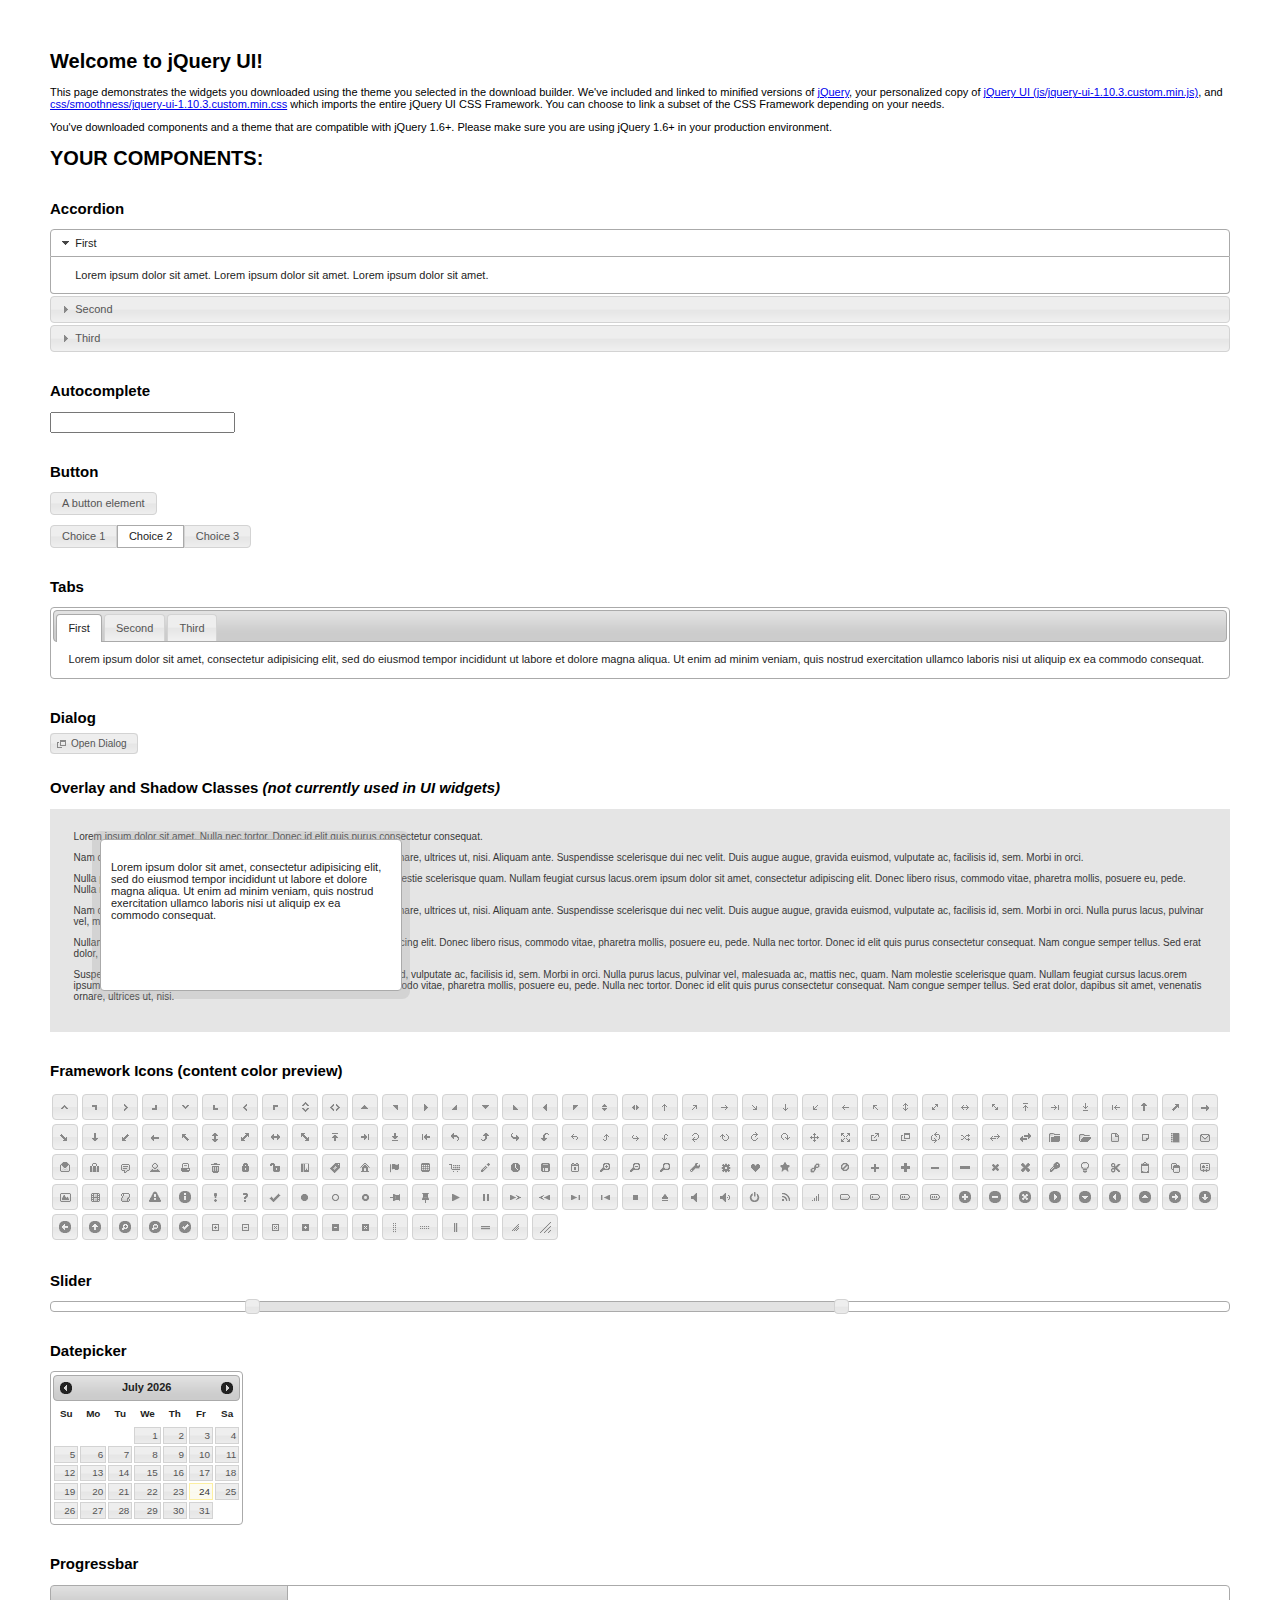
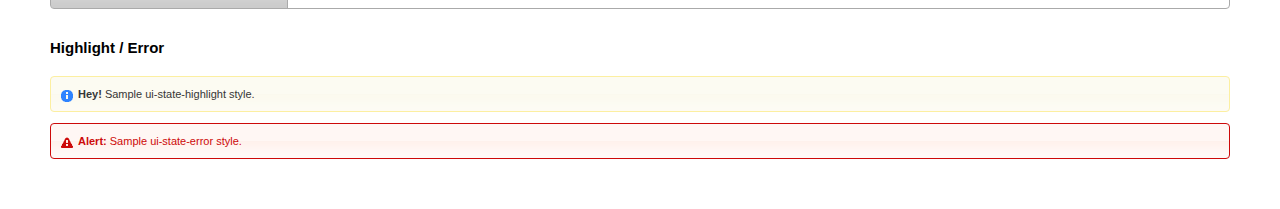
<file: WebContent/assets/jquery-ui-1.10.3/index.html>
<!doctype html>
<html lang="us">
<head>
	<meta charset="utf-8">
	<title>jQuery UI Example Page</title>
	<link href="css/smoothness/jquery-ui-1.10.3.custom.css" rel="stylesheet">
	<script src="js/jquery-1.9.1.js"></script>
	<script src="js/jquery-ui-1.10.3.custom.js"></script>
	<script>
	$(function() {
		
		$( "#accordion" ).accordion();
		

		
		var availableTags = [
			"ActionScript",
			"AppleScript",
			"Asp",
			"BASIC",
			"C",
			"C++",
			"Clojure",
			"COBOL",
			"ColdFusion",
			"Erlang",
			"Fortran",
			"Groovy",
			"Haskell",
			"Java",
			"JavaScript",
			"Lisp",
			"Perl",
			"PHP",
			"Python",
			"Ruby",
			"Scala",
			"Scheme"
		];
		$( "#autocomplete" ).autocomplete({
			source: availableTags
		});
		

		
		$( "#button" ).button();
		$( "#radioset" ).buttonset();
		

		
		$( "#tabs" ).tabs();
		

		
		$( "#dialog" ).dialog({
			autoOpen: false,
			width: 400,
			buttons: [
				{
					text: "Ok",
					click: function() {
						$( this ).dialog( "close" );
					}
				},
				{
					text: "Cancel",
					click: function() {
						$( this ).dialog( "close" );
					}
				}
			]
		});

		// Link to open the dialog
		$( "#dialog-link" ).click(function( event ) {
			$( "#dialog" ).dialog( "open" );
			event.preventDefault();
		});
		

		
		$( "#datepicker" ).datepicker({
			inline: true
		});
		

		
		$( "#slider" ).slider({
			range: true,
			values: [ 17, 67 ]
		});
		

		
		$( "#progressbar" ).progressbar({
			value: 20
		});
		

		// Hover states on the static widgets
		$( "#dialog-link, #icons li" ).hover(
			function() {
				$( this ).addClass( "ui-state-hover" );
			},
			function() {
				$( this ).removeClass( "ui-state-hover" );
			}
		);
	});
	</script>
	<style>
	body{
		font: 62.5% "Trebuchet MS", sans-serif;
		margin: 50px;
	}
	.demoHeaders {
		margin-top: 2em;
	}
	#dialog-link {
		padding: .4em 1em .4em 20px;
		text-decoration: none;
		position: relative;
	}
	#dialog-link span.ui-icon {
		margin: 0 5px 0 0;
		position: absolute;
		left: .2em;
		top: 50%;
		margin-top: -8px;
	}
	#icons {
		margin: 0;
		padding: 0;
	}
	#icons li {
		margin: 2px;
		position: relative;
		padding: 4px 0;
		cursor: pointer;
		float: left;
		list-style: none;
	}
	#icons span.ui-icon {
		float: left;
		margin: 0 4px;
	}
	.fakewindowcontain .ui-widget-overlay {
		position: absolute;
	}
	</style>
</head>
<body>

<h1>Welcome to jQuery UI!</h1>

<div class="ui-widget">
	<p>This page demonstrates the widgets you downloaded using the theme you selected in the download builder. We've included and linked to minified versions of <a href="js/jquery-1.9.1.js">jQuery</a>, your personalized copy of <a href="js/jquery-ui-1.10.3.custom.min.js">jQuery UI (js/jquery-ui-1.10.3.custom.min.js)</a>, and <a href="css/smoothness/jquery-ui-1.10.3.custom.min.css">css/smoothness/jquery-ui-1.10.3.custom.min.css</a> which imports the entire jQuery UI CSS Framework. You can choose to link a subset of the CSS Framework depending on your needs. </p>
	<p>You've downloaded components and a theme that are compatible with jQuery 1.6+. Please make sure you are using jQuery 1.6+ in your production environment.</p>
</div>

<h1>YOUR COMPONENTS:</h1>


<!-- Accordion -->
<h2 class="demoHeaders">Accordion</h2>
<div id="accordion">
	<h3>First</h3>
	<div>Lorem ipsum dolor sit amet. Lorem ipsum dolor sit amet. Lorem ipsum dolor sit amet.</div>
	<h3>Second</h3>
	<div>Phasellus mattis tincidunt nibh.</div>
	<h3>Third</h3>
	<div>Nam dui erat, auctor a, dignissim quis.</div>
</div>



<!-- Autocomplete -->
<h2 class="demoHeaders">Autocomplete</h2>
<div>
	<input id="autocomplete" title="type &quot;a&quot;">
</div>



<!-- Button -->
<h2 class="demoHeaders">Button</h2>
<button id="button">A button element</button>
<form style="margin-top: 1em;">
	<div id="radioset">
		<input type="radio" id="radio1" name="radio"><label for="radio1">Choice 1</label>
		<input type="radio" id="radio2" name="radio" checked="checked"><label for="radio2">Choice 2</label>
		<input type="radio" id="radio3" name="radio"><label for="radio3">Choice 3</label>
	</div>
</form>



<!-- Tabs -->
<h2 class="demoHeaders">Tabs</h2>
<div id="tabs">
	<ul>
		<li><a href="#tabs-1">First</a></li>
		<li><a href="#tabs-2">Second</a></li>
		<li><a href="#tabs-3">Third</a></li>
	</ul>
	<div id="tabs-1">Lorem ipsum dolor sit amet, consectetur adipisicing elit, sed do eiusmod tempor incididunt ut labore et dolore magna aliqua. Ut enim ad minim veniam, quis nostrud exercitation ullamco laboris nisi ut aliquip ex ea commodo consequat.</div>
	<div id="tabs-2">Phasellus mattis tincidunt nibh. Cras orci urna, blandit id, pretium vel, aliquet ornare, felis. Maecenas scelerisque sem non nisl. Fusce sed lorem in enim dictum bibendum.</div>
	<div id="tabs-3">Nam dui erat, auctor a, dignissim quis, sollicitudin eu, felis. Pellentesque nisi urna, interdum eget, sagittis et, consequat vestibulum, lacus. Mauris porttitor ullamcorper augue.</div>
</div>



<!-- Dialog NOTE: Dialog is not generated by UI in this demo so it can be visually styled in themeroller-->
<h2 class="demoHeaders">Dialog</h2>
<p><a href="#" id="dialog-link" class="ui-state-default ui-corner-all"><span class="ui-icon ui-icon-newwin"></span>Open Dialog</a></p>

<h2 class="demoHeaders">Overlay and Shadow Classes <em>(not currently used in UI widgets)</em></h2>
<div style="position: relative; width: 96%; height: 200px; padding:1% 2%; overflow:hidden;" class="fakewindowcontain">
	<p>Lorem ipsum dolor sit amet,  Nulla nec tortor. Donec id elit quis purus consectetur consequat. </p><p>Nam congue semper tellus. Sed erat dolor, dapibus sit amet, venenatis ornare, ultrices ut, nisi. Aliquam ante. Suspendisse scelerisque dui nec velit. Duis augue augue, gravida euismod, vulputate ac, facilisis id, sem. Morbi in orci. </p><p>Nulla purus lacus, pulvinar vel, malesuada ac, mattis nec, quam. Nam molestie scelerisque quam. Nullam feugiat cursus lacus.orem ipsum dolor sit amet, consectetur adipiscing elit. Donec libero risus, commodo vitae, pharetra mollis, posuere eu, pede. Nulla nec tortor. Donec id elit quis purus consectetur consequat. </p><p>Nam congue semper tellus. Sed erat dolor, dapibus sit amet, venenatis ornare, ultrices ut, nisi. Aliquam ante. Suspendisse scelerisque dui nec velit. Duis augue augue, gravida euismod, vulputate ac, facilisis id, sem. Morbi in orci. Nulla purus lacus, pulvinar vel, malesuada ac, mattis nec, quam. Nam molestie scelerisque quam. </p><p>Nullam feugiat cursus lacus.orem ipsum dolor sit amet, consectetur adipiscing elit. Donec libero risus, commodo vitae, pharetra mollis, posuere eu, pede. Nulla nec tortor. Donec id elit quis purus consectetur consequat. Nam congue semper tellus. Sed erat dolor, dapibus sit amet, venenatis ornare, ultrices ut, nisi. Aliquam ante. </p><p>Suspendisse scelerisque dui nec velit. Duis augue augue, gravida euismod, vulputate ac, facilisis id, sem. Morbi in orci. Nulla purus lacus, pulvinar vel, malesuada ac, mattis nec, quam. Nam molestie scelerisque quam. Nullam feugiat cursus lacus.orem ipsum dolor sit amet, consectetur adipiscing elit. Donec libero risus, commodo vitae, pharetra mollis, posuere eu, pede. Nulla nec tortor. Donec id elit quis purus consectetur consequat. Nam congue semper tellus. Sed erat dolor, dapibus sit amet, venenatis ornare, ultrices ut, nisi. </p>

	<!-- ui-dialog -->
	<div class="ui-overlay"><div class="ui-widget-overlay"></div><div class="ui-widget-shadow ui-corner-all" style="width: 302px; height: 152px; position: absolute; left: 50px; top: 30px;"></div></div>
	<div style="position: absolute; width: 280px; height: 130px;left: 50px; top: 30px; padding: 10px;" class="ui-widget ui-widget-content ui-corner-all">
		<div class="ui-dialog-content ui-widget-content" style="background: none; border: 0;">
			<p>Lorem ipsum dolor sit amet, consectetur adipisicing elit, sed do eiusmod tempor incididunt ut labore et dolore magna aliqua. Ut enim ad minim veniam, quis nostrud exercitation ullamco laboris nisi ut aliquip ex ea commodo consequat.</p>
		</div>
	</div>

</div>

<!-- ui-dialog -->
<div id="dialog" title="Dialog Title">
	<p>Lorem ipsum dolor sit amet, consectetur adipisicing elit, sed do eiusmod tempor incididunt ut labore et dolore magna aliqua. Ut enim ad minim veniam, quis nostrud exercitation ullamco laboris nisi ut aliquip ex ea commodo consequat.</p>
</div>



<h2 class="demoHeaders">Framework Icons (content color preview)</h2>
<ul id="icons" class="ui-widget ui-helper-clearfix">
	<li class="ui-state-default ui-corner-all" title=".ui-icon-carat-1-n"><span class="ui-icon ui-icon-carat-1-n"></span></li>
	<li class="ui-state-default ui-corner-all" title=".ui-icon-carat-1-ne"><span class="ui-icon ui-icon-carat-1-ne"></span></li>
	<li class="ui-state-default ui-corner-all" title=".ui-icon-carat-1-e"><span class="ui-icon ui-icon-carat-1-e"></span></li>
	<li class="ui-state-default ui-corner-all" title=".ui-icon-carat-1-se"><span class="ui-icon ui-icon-carat-1-se"></span></li>
	<li class="ui-state-default ui-corner-all" title=".ui-icon-carat-1-s"><span class="ui-icon ui-icon-carat-1-s"></span></li>
	<li class="ui-state-default ui-corner-all" title=".ui-icon-carat-1-sw"><span class="ui-icon ui-icon-carat-1-sw"></span></li>
	<li class="ui-state-default ui-corner-all" title=".ui-icon-carat-1-w"><span class="ui-icon ui-icon-carat-1-w"></span></li>
	<li class="ui-state-default ui-corner-all" title=".ui-icon-carat-1-nw"><span class="ui-icon ui-icon-carat-1-nw"></span></li>
	<li class="ui-state-default ui-corner-all" title=".ui-icon-carat-2-n-s"><span class="ui-icon ui-icon-carat-2-n-s"></span></li>
	<li class="ui-state-default ui-corner-all" title=".ui-icon-carat-2-e-w"><span class="ui-icon ui-icon-carat-2-e-w"></span></li>
	<li class="ui-state-default ui-corner-all" title=".ui-icon-triangle-1-n"><span class="ui-icon ui-icon-triangle-1-n"></span></li>
	<li class="ui-state-default ui-corner-all" title=".ui-icon-triangle-1-ne"><span class="ui-icon ui-icon-triangle-1-ne"></span></li>
	<li class="ui-state-default ui-corner-all" title=".ui-icon-triangle-1-e"><span class="ui-icon ui-icon-triangle-1-e"></span></li>
	<li class="ui-state-default ui-corner-all" title=".ui-icon-triangle-1-se"><span class="ui-icon ui-icon-triangle-1-se"></span></li>
	<li class="ui-state-default ui-corner-all" title=".ui-icon-triangle-1-s"><span class="ui-icon ui-icon-triangle-1-s"></span></li>
	<li class="ui-state-default ui-corner-all" title=".ui-icon-triangle-1-sw"><span class="ui-icon ui-icon-triangle-1-sw"></span></li>
	<li class="ui-state-default ui-corner-all" title=".ui-icon-triangle-1-w"><span class="ui-icon ui-icon-triangle-1-w"></span></li>
	<li class="ui-state-default ui-corner-all" title=".ui-icon-triangle-1-nw"><span class="ui-icon ui-icon-triangle-1-nw"></span></li>
	<li class="ui-state-default ui-corner-all" title=".ui-icon-triangle-2-n-s"><span class="ui-icon ui-icon-triangle-2-n-s"></span></li>
	<li class="ui-state-default ui-corner-all" title=".ui-icon-triangle-2-e-w"><span class="ui-icon ui-icon-triangle-2-e-w"></span></li>
	<li class="ui-state-default ui-corner-all" title=".ui-icon-arrow-1-n"><span class="ui-icon ui-icon-arrow-1-n"></span></li>
	<li class="ui-state-default ui-corner-all" title=".ui-icon-arrow-1-ne"><span class="ui-icon ui-icon-arrow-1-ne"></span></li>
	<li class="ui-state-default ui-corner-all" title=".ui-icon-arrow-1-e"><span class="ui-icon ui-icon-arrow-1-e"></span></li>
	<li class="ui-state-default ui-corner-all" title=".ui-icon-arrow-1-se"><span class="ui-icon ui-icon-arrow-1-se"></span></li>
	<li class="ui-state-default ui-corner-all" title=".ui-icon-arrow-1-s"><span class="ui-icon ui-icon-arrow-1-s"></span></li>
	<li class="ui-state-default ui-corner-all" title=".ui-icon-arrow-1-sw"><span class="ui-icon ui-icon-arrow-1-sw"></span></li>
	<li class="ui-state-default ui-corner-all" title=".ui-icon-arrow-1-w"><span class="ui-icon ui-icon-arrow-1-w"></span></li>
	<li class="ui-state-default ui-corner-all" title=".ui-icon-arrow-1-nw"><span class="ui-icon ui-icon-arrow-1-nw"></span></li>
	<li class="ui-state-default ui-corner-all" title=".ui-icon-arrow-2-n-s"><span class="ui-icon ui-icon-arrow-2-n-s"></span></li>
	<li class="ui-state-default ui-corner-all" title=".ui-icon-arrow-2-ne-sw"><span class="ui-icon ui-icon-arrow-2-ne-sw"></span></li>
	<li class="ui-state-default ui-corner-all" title=".ui-icon-arrow-2-e-w"><span class="ui-icon ui-icon-arrow-2-e-w"></span></li>
	<li class="ui-state-default ui-corner-all" title=".ui-icon-arrow-2-se-nw"><span class="ui-icon ui-icon-arrow-2-se-nw"></span></li>
	<li class="ui-state-default ui-corner-all" title=".ui-icon-arrowstop-1-n"><span class="ui-icon ui-icon-arrowstop-1-n"></span></li>
	<li class="ui-state-default ui-corner-all" title=".ui-icon-arrowstop-1-e"><span class="ui-icon ui-icon-arrowstop-1-e"></span></li>
	<li class="ui-state-default ui-corner-all" title=".ui-icon-arrowstop-1-s"><span class="ui-icon ui-icon-arrowstop-1-s"></span></li>
	<li class="ui-state-default ui-corner-all" title=".ui-icon-arrowstop-1-w"><span class="ui-icon ui-icon-arrowstop-1-w"></span></li>
	<li class="ui-state-default ui-corner-all" title=".ui-icon-arrowthick-1-n"><span class="ui-icon ui-icon-arrowthick-1-n"></span></li>
	<li class="ui-state-default ui-corner-all" title=".ui-icon-arrowthick-1-ne"><span class="ui-icon ui-icon-arrowthick-1-ne"></span></li>
	<li class="ui-state-default ui-corner-all" title=".ui-icon-arrowthick-1-e"><span class="ui-icon ui-icon-arrowthick-1-e"></span></li>
	<li class="ui-state-default ui-corner-all" title=".ui-icon-arrowthick-1-se"><span class="ui-icon ui-icon-arrowthick-1-se"></span></li>
	<li class="ui-state-default ui-corner-all" title=".ui-icon-arrowthick-1-s"><span class="ui-icon ui-icon-arrowthick-1-s"></span></li>
	<li class="ui-state-default ui-corner-all" title=".ui-icon-arrowthick-1-sw"><span class="ui-icon ui-icon-arrowthick-1-sw"></span></li>
	<li class="ui-state-default ui-corner-all" title=".ui-icon-arrowthick-1-w"><span class="ui-icon ui-icon-arrowthick-1-w"></span></li>
	<li class="ui-state-default ui-corner-all" title=".ui-icon-arrowthick-1-nw"><span class="ui-icon ui-icon-arrowthick-1-nw"></span></li>
	<li class="ui-state-default ui-corner-all" title=".ui-icon-arrowthick-2-n-s"><span class="ui-icon ui-icon-arrowthick-2-n-s"></span></li>
	<li class="ui-state-default ui-corner-all" title=".ui-icon-arrowthick-2-ne-sw"><span class="ui-icon ui-icon-arrowthick-2-ne-sw"></span></li>
	<li class="ui-state-default ui-corner-all" title=".ui-icon-arrowthick-2-e-w"><span class="ui-icon ui-icon-arrowthick-2-e-w"></span></li>
	<li class="ui-state-default ui-corner-all" title=".ui-icon-arrowthick-2-se-nw"><span class="ui-icon ui-icon-arrowthick-2-se-nw"></span></li>
	<li class="ui-state-default ui-corner-all" title=".ui-icon-arrowthickstop-1-n"><span class="ui-icon ui-icon-arrowthickstop-1-n"></span></li>
	<li class="ui-state-default ui-corner-all" title=".ui-icon-arrowthickstop-1-e"><span class="ui-icon ui-icon-arrowthickstop-1-e"></span></li>
	<li class="ui-state-default ui-corner-all" title=".ui-icon-arrowthickstop-1-s"><span class="ui-icon ui-icon-arrowthickstop-1-s"></span></li>
	<li class="ui-state-default ui-corner-all" title=".ui-icon-arrowthickstop-1-w"><span class="ui-icon ui-icon-arrowthickstop-1-w"></span></li>
	<li class="ui-state-default ui-corner-all" title=".ui-icon-arrowreturnthick-1-w"><span class="ui-icon ui-icon-arrowreturnthick-1-w"></span></li>
	<li class="ui-state-default ui-corner-all" title=".ui-icon-arrowreturnthick-1-n"><span class="ui-icon ui-icon-arrowreturnthick-1-n"></span></li>
	<li class="ui-state-default ui-corner-all" title=".ui-icon-arrowreturnthick-1-e"><span class="ui-icon ui-icon-arrowreturnthick-1-e"></span></li>
	<li class="ui-state-default ui-corner-all" title=".ui-icon-arrowreturnthick-1-s"><span class="ui-icon ui-icon-arrowreturnthick-1-s"></span></li>
	<li class="ui-state-default ui-corner-all" title=".ui-icon-arrowreturn-1-w"><span class="ui-icon ui-icon-arrowreturn-1-w"></span></li>
	<li class="ui-state-default ui-corner-all" title=".ui-icon-arrowreturn-1-n"><span class="ui-icon ui-icon-arrowreturn-1-n"></span></li>
	<li class="ui-state-default ui-corner-all" title=".ui-icon-arrowreturn-1-e"><span class="ui-icon ui-icon-arrowreturn-1-e"></span></li>
	<li class="ui-state-default ui-corner-all" title=".ui-icon-arrowreturn-1-s"><span class="ui-icon ui-icon-arrowreturn-1-s"></span></li>
	<li class="ui-state-default ui-corner-all" title=".ui-icon-arrowrefresh-1-w"><span class="ui-icon ui-icon-arrowrefresh-1-w"></span></li>
	<li class="ui-state-default ui-corner-all" title=".ui-icon-arrowrefresh-1-n"><span class="ui-icon ui-icon-arrowrefresh-1-n"></span></li>
	<li class="ui-state-default ui-corner-all" title=".ui-icon-arrowrefresh-1-e"><span class="ui-icon ui-icon-arrowrefresh-1-e"></span></li>
	<li class="ui-state-default ui-corner-all" title=".ui-icon-arrowrefresh-1-s"><span class="ui-icon ui-icon-arrowrefresh-1-s"></span></li>
	<li class="ui-state-default ui-corner-all" title=".ui-icon-arrow-4"><span class="ui-icon ui-icon-arrow-4"></span></li>
	<li class="ui-state-default ui-corner-all" title=".ui-icon-arrow-4-diag"><span class="ui-icon ui-icon-arrow-4-diag"></span></li>
	<li class="ui-state-default ui-corner-all" title=".ui-icon-extlink"><span class="ui-icon ui-icon-extlink"></span></li>
	<li class="ui-state-default ui-corner-all" title=".ui-icon-newwin"><span class="ui-icon ui-icon-newwin"></span></li>
	<li class="ui-state-default ui-corner-all" title=".ui-icon-refresh"><span class="ui-icon ui-icon-refresh"></span></li>
	<li class="ui-state-default ui-corner-all" title=".ui-icon-shuffle"><span class="ui-icon ui-icon-shuffle"></span></li>
	<li class="ui-state-default ui-corner-all" title=".ui-icon-transfer-e-w"><span class="ui-icon ui-icon-transfer-e-w"></span></li>
	<li class="ui-state-default ui-corner-all" title=".ui-icon-transferthick-e-w"><span class="ui-icon ui-icon-transferthick-e-w"></span></li>
	<li class="ui-state-default ui-corner-all" title=".ui-icon-folder-collapsed"><span class="ui-icon ui-icon-folder-collapsed"></span></li>
	<li class="ui-state-default ui-corner-all" title=".ui-icon-folder-open"><span class="ui-icon ui-icon-folder-open"></span></li>
	<li class="ui-state-default ui-corner-all" title=".ui-icon-document"><span class="ui-icon ui-icon-document"></span></li>
	<li class="ui-state-default ui-corner-all" title=".ui-icon-document-b"><span class="ui-icon ui-icon-document-b"></span></li>
	<li class="ui-state-default ui-corner-all" title=".ui-icon-note"><span class="ui-icon ui-icon-note"></span></li>
	<li class="ui-state-default ui-corner-all" title=".ui-icon-mail-closed"><span class="ui-icon ui-icon-mail-closed"></span></li>
	<li class="ui-state-default ui-corner-all" title=".ui-icon-mail-open"><span class="ui-icon ui-icon-mail-open"></span></li>
	<li class="ui-state-default ui-corner-all" title=".ui-icon-suitcase"><span class="ui-icon ui-icon-suitcase"></span></li>
	<li class="ui-state-default ui-corner-all" title=".ui-icon-comment"><span class="ui-icon ui-icon-comment"></span></li>
	<li class="ui-state-default ui-corner-all" title=".ui-icon-person"><span class="ui-icon ui-icon-person"></span></li>
	<li class="ui-state-default ui-corner-all" title=".ui-icon-print"><span class="ui-icon ui-icon-print"></span></li>
	<li class="ui-state-default ui-corner-all" title=".ui-icon-trash"><span class="ui-icon ui-icon-trash"></span></li>
	<li class="ui-state-default ui-corner-all" title=".ui-icon-locked"><span class="ui-icon ui-icon-locked"></span></li>
	<li class="ui-state-default ui-corner-all" title=".ui-icon-unlocked"><span class="ui-icon ui-icon-unlocked"></span></li>
	<li class="ui-state-default ui-corner-all" title=".ui-icon-bookmark"><span class="ui-icon ui-icon-bookmark"></span></li>
	<li class="ui-state-default ui-corner-all" title=".ui-icon-tag"><span class="ui-icon ui-icon-tag"></span></li>
	<li class="ui-state-default ui-corner-all" title=".ui-icon-home"><span class="ui-icon ui-icon-home"></span></li>
	<li class="ui-state-default ui-corner-all" title=".ui-icon-flag"><span class="ui-icon ui-icon-flag"></span></li>
	<li class="ui-state-default ui-corner-all" title=".ui-icon-calculator"><span class="ui-icon ui-icon-calculator"></span></li>
	<li class="ui-state-default ui-corner-all" title=".ui-icon-cart"><span class="ui-icon ui-icon-cart"></span></li>
	<li class="ui-state-default ui-corner-all" title=".ui-icon-pencil"><span class="ui-icon ui-icon-pencil"></span></li>
	<li class="ui-state-default ui-corner-all" title=".ui-icon-clock"><span class="ui-icon ui-icon-clock"></span></li>
	<li class="ui-state-default ui-corner-all" title=".ui-icon-disk"><span class="ui-icon ui-icon-disk"></span></li>
	<li class="ui-state-default ui-corner-all" title=".ui-icon-calendar"><span class="ui-icon ui-icon-calendar"></span></li>
	<li class="ui-state-default ui-corner-all" title=".ui-icon-zoomin"><span class="ui-icon ui-icon-zoomin"></span></li>
	<li class="ui-state-default ui-corner-all" title=".ui-icon-zoomout"><span class="ui-icon ui-icon-zoomout"></span></li>
	<li class="ui-state-default ui-corner-all" title=".ui-icon-search"><span class="ui-icon ui-icon-search"></span></li>
	<li class="ui-state-default ui-corner-all" title=".ui-icon-wrench"><span class="ui-icon ui-icon-wrench"></span></li>
	<li class="ui-state-default ui-corner-all" title=".ui-icon-gear"><span class="ui-icon ui-icon-gear"></span></li>
	<li class="ui-state-default ui-corner-all" title=".ui-icon-heart"><span class="ui-icon ui-icon-heart"></span></li>
	<li class="ui-state-default ui-corner-all" title=".ui-icon-star"><span class="ui-icon ui-icon-star"></span></li>
	<li class="ui-state-default ui-corner-all" title=".ui-icon-link"><span class="ui-icon ui-icon-link"></span></li>
	<li class="ui-state-default ui-corner-all" title=".ui-icon-cancel"><span class="ui-icon ui-icon-cancel"></span></li>
	<li class="ui-state-default ui-corner-all" title=".ui-icon-plus"><span class="ui-icon ui-icon-plus"></span></li>
	<li class="ui-state-default ui-corner-all" title=".ui-icon-plusthick"><span class="ui-icon ui-icon-plusthick"></span></li>
	<li class="ui-state-default ui-corner-all" title=".ui-icon-minus"><span class="ui-icon ui-icon-minus"></span></li>
	<li class="ui-state-default ui-corner-all" title=".ui-icon-minusthick"><span class="ui-icon ui-icon-minusthick"></span></li>
	<li class="ui-state-default ui-corner-all" title=".ui-icon-close"><span class="ui-icon ui-icon-close"></span></li>
	<li class="ui-state-default ui-corner-all" title=".ui-icon-closethick"><span class="ui-icon ui-icon-closethick"></span></li>
	<li class="ui-state-default ui-corner-all" title=".ui-icon-key"><span class="ui-icon ui-icon-key"></span></li>
	<li class="ui-state-default ui-corner-all" title=".ui-icon-lightbulb"><span class="ui-icon ui-icon-lightbulb"></span></li>
	<li class="ui-state-default ui-corner-all" title=".ui-icon-scissors"><span class="ui-icon ui-icon-scissors"></span></li>
	<li class="ui-state-default ui-corner-all" title=".ui-icon-clipboard"><span class="ui-icon ui-icon-clipboard"></span></li>
	<li class="ui-state-default ui-corner-all" title=".ui-icon-copy"><span class="ui-icon ui-icon-copy"></span></li>
	<li class="ui-state-default ui-corner-all" title=".ui-icon-contact"><span class="ui-icon ui-icon-contact"></span></li>
	<li class="ui-state-default ui-corner-all" title=".ui-icon-image"><span class="ui-icon ui-icon-image"></span></li>
	<li class="ui-state-default ui-corner-all" title=".ui-icon-video"><span class="ui-icon ui-icon-video"></span></li>
	<li class="ui-state-default ui-corner-all" title=".ui-icon-script"><span class="ui-icon ui-icon-script"></span></li>
	<li class="ui-state-default ui-corner-all" title=".ui-icon-alert"><span class="ui-icon ui-icon-alert"></span></li>
	<li class="ui-state-default ui-corner-all" title=".ui-icon-info"><span class="ui-icon ui-icon-info"></span></li>
	<li class="ui-state-default ui-corner-all" title=".ui-icon-notice"><span class="ui-icon ui-icon-notice"></span></li>
	<li class="ui-state-default ui-corner-all" title=".ui-icon-help"><span class="ui-icon ui-icon-help"></span></li>
	<li class="ui-state-default ui-corner-all" title=".ui-icon-check"><span class="ui-icon ui-icon-check"></span></li>
	<li class="ui-state-default ui-corner-all" title=".ui-icon-bullet"><span class="ui-icon ui-icon-bullet"></span></li>
	<li class="ui-state-default ui-corner-all" title=".ui-icon-radio-off"><span class="ui-icon ui-icon-radio-off"></span></li>
	<li class="ui-state-default ui-corner-all" title=".ui-icon-radio-on"><span class="ui-icon ui-icon-radio-on"></span></li>
	<li class="ui-state-default ui-corner-all" title=".ui-icon-pin-w"><span class="ui-icon ui-icon-pin-w"></span></li>
	<li class="ui-state-default ui-corner-all" title=".ui-icon-pin-s"><span class="ui-icon ui-icon-pin-s"></span></li>
	<li class="ui-state-default ui-corner-all" title=".ui-icon-play"><span class="ui-icon ui-icon-play"></span></li>
	<li class="ui-state-default ui-corner-all" title=".ui-icon-pause"><span class="ui-icon ui-icon-pause"></span></li>
	<li class="ui-state-default ui-corner-all" title=".ui-icon-seek-next"><span class="ui-icon ui-icon-seek-next"></span></li>
	<li class="ui-state-default ui-corner-all" title=".ui-icon-seek-prev"><span class="ui-icon ui-icon-seek-prev"></span></li>
	<li class="ui-state-default ui-corner-all" title=".ui-icon-seek-end"><span class="ui-icon ui-icon-seek-end"></span></li>
	<li class="ui-state-default ui-corner-all" title=".ui-icon-seek-first"><span class="ui-icon ui-icon-seek-first"></span></li>
	<li class="ui-state-default ui-corner-all" title=".ui-icon-stop"><span class="ui-icon ui-icon-stop"></span></li>
	<li class="ui-state-default ui-corner-all" title=".ui-icon-eject"><span class="ui-icon ui-icon-eject"></span></li>
	<li class="ui-state-default ui-corner-all" title=".ui-icon-volume-off"><span class="ui-icon ui-icon-volume-off"></span></li>
	<li class="ui-state-default ui-corner-all" title=".ui-icon-volume-on"><span class="ui-icon ui-icon-volume-on"></span></li>
	<li class="ui-state-default ui-corner-all" title=".ui-icon-power"><span class="ui-icon ui-icon-power"></span></li>
	<li class="ui-state-default ui-corner-all" title=".ui-icon-signal-diag"><span class="ui-icon ui-icon-signal-diag"></span></li>
	<li class="ui-state-default ui-corner-all" title=".ui-icon-signal"><span class="ui-icon ui-icon-signal"></span></li>
	<li class="ui-state-default ui-corner-all" title=".ui-icon-battery-0"><span class="ui-icon ui-icon-battery-0"></span></li>
	<li class="ui-state-default ui-corner-all" title=".ui-icon-battery-1"><span class="ui-icon ui-icon-battery-1"></span></li>
	<li class="ui-state-default ui-corner-all" title=".ui-icon-battery-2"><span class="ui-icon ui-icon-battery-2"></span></li>
	<li class="ui-state-default ui-corner-all" title=".ui-icon-battery-3"><span class="ui-icon ui-icon-battery-3"></span></li>
	<li class="ui-state-default ui-corner-all" title=".ui-icon-circle-plus"><span class="ui-icon ui-icon-circle-plus"></span></li>
	<li class="ui-state-default ui-corner-all" title=".ui-icon-circle-minus"><span class="ui-icon ui-icon-circle-minus"></span></li>
	<li class="ui-state-default ui-corner-all" title=".ui-icon-circle-close"><span class="ui-icon ui-icon-circle-close"></span></li>
	<li class="ui-state-default ui-corner-all" title=".ui-icon-circle-triangle-e"><span class="ui-icon ui-icon-circle-triangle-e"></span></li>
	<li class="ui-state-default ui-corner-all" title=".ui-icon-circle-triangle-s"><span class="ui-icon ui-icon-circle-triangle-s"></span></li>
	<li class="ui-state-default ui-corner-all" title=".ui-icon-circle-triangle-w"><span class="ui-icon ui-icon-circle-triangle-w"></span></li>
	<li class="ui-state-default ui-corner-all" title=".ui-icon-circle-triangle-n"><span class="ui-icon ui-icon-circle-triangle-n"></span></li>
	<li class="ui-state-default ui-corner-all" title=".ui-icon-circle-arrow-e"><span class="ui-icon ui-icon-circle-arrow-e"></span></li>
	<li class="ui-state-default ui-corner-all" title=".ui-icon-circle-arrow-s"><span class="ui-icon ui-icon-circle-arrow-s"></span></li>
	<li class="ui-state-default ui-corner-all" title=".ui-icon-circle-arrow-w"><span class="ui-icon ui-icon-circle-arrow-w"></span></li>
	<li class="ui-state-default ui-corner-all" title=".ui-icon-circle-arrow-n"><span class="ui-icon ui-icon-circle-arrow-n"></span></li>
	<li class="ui-state-default ui-corner-all" title=".ui-icon-circle-zoomin"><span class="ui-icon ui-icon-circle-zoomin"></span></li>
	<li class="ui-state-default ui-corner-all" title=".ui-icon-circle-zoomout"><span class="ui-icon ui-icon-circle-zoomout"></span></li>
	<li class="ui-state-default ui-corner-all" title=".ui-icon-circle-check"><span class="ui-icon ui-icon-circle-check"></span></li>
	<li class="ui-state-default ui-corner-all" title=".ui-icon-circlesmall-plus"><span class="ui-icon ui-icon-circlesmall-plus"></span></li>
	<li class="ui-state-default ui-corner-all" title=".ui-icon-circlesmall-minus"><span class="ui-icon ui-icon-circlesmall-minus"></span></li>
	<li class="ui-state-default ui-corner-all" title=".ui-icon-circlesmall-close"><span class="ui-icon ui-icon-circlesmall-close"></span></li>
	<li class="ui-state-default ui-corner-all" title=".ui-icon-squaresmall-plus"><span class="ui-icon ui-icon-squaresmall-plus"></span></li>
	<li class="ui-state-default ui-corner-all" title=".ui-icon-squaresmall-minus"><span class="ui-icon ui-icon-squaresmall-minus"></span></li>
	<li class="ui-state-default ui-corner-all" title=".ui-icon-squaresmall-close"><span class="ui-icon ui-icon-squaresmall-close"></span></li>
	<li class="ui-state-default ui-corner-all" title=".ui-icon-grip-dotted-vertical"><span class="ui-icon ui-icon-grip-dotted-vertical"></span></li>
	<li class="ui-state-default ui-corner-all" title=".ui-icon-grip-dotted-horizontal"><span class="ui-icon ui-icon-grip-dotted-horizontal"></span></li>
	<li class="ui-state-default ui-corner-all" title=".ui-icon-grip-solid-vertical"><span class="ui-icon ui-icon-grip-solid-vertical"></span></li>
	<li class="ui-state-default ui-corner-all" title=".ui-icon-grip-solid-horizontal"><span class="ui-icon ui-icon-grip-solid-horizontal"></span></li>
	<li class="ui-state-default ui-corner-all" title=".ui-icon-gripsmall-diagonal-se"><span class="ui-icon ui-icon-gripsmall-diagonal-se"></span></li>
	<li class="ui-state-default ui-corner-all" title=".ui-icon-grip-diagonal-se"><span class="ui-icon ui-icon-grip-diagonal-se"></span></li>
</ul>


<!-- Slider -->
<h2 class="demoHeaders">Slider</h2>
<div id="slider"></div>



<!-- Datepicker -->
<h2 class="demoHeaders">Datepicker</h2>
<div id="datepicker"></div>



<!-- Progressbar -->
<h2 class="demoHeaders">Progressbar</h2>
<div id="progressbar"></div>


<!-- Highlight / Error -->
<h2 class="demoHeaders">Highlight / Error</h2>
<div class="ui-widget">
	<div class="ui-state-highlight ui-corner-all" style="margin-top: 20px; padding: 0 .7em;">
		<p><span class="ui-icon ui-icon-info" style="float: left; margin-right: .3em;"></span>
		<strong>Hey!</strong> Sample ui-state-highlight style.</p>
	</div>
</div>
<br>
<div class="ui-widget">
	<div class="ui-state-error ui-corner-all" style="padding: 0 .7em;">
		<p><span class="ui-icon ui-icon-alert" style="float: left; margin-right: .3em;"></span>
		<strong>Alert:</strong> Sample ui-state-error style.</p>
	</div>
</div>

</body>
</html>
</file>
